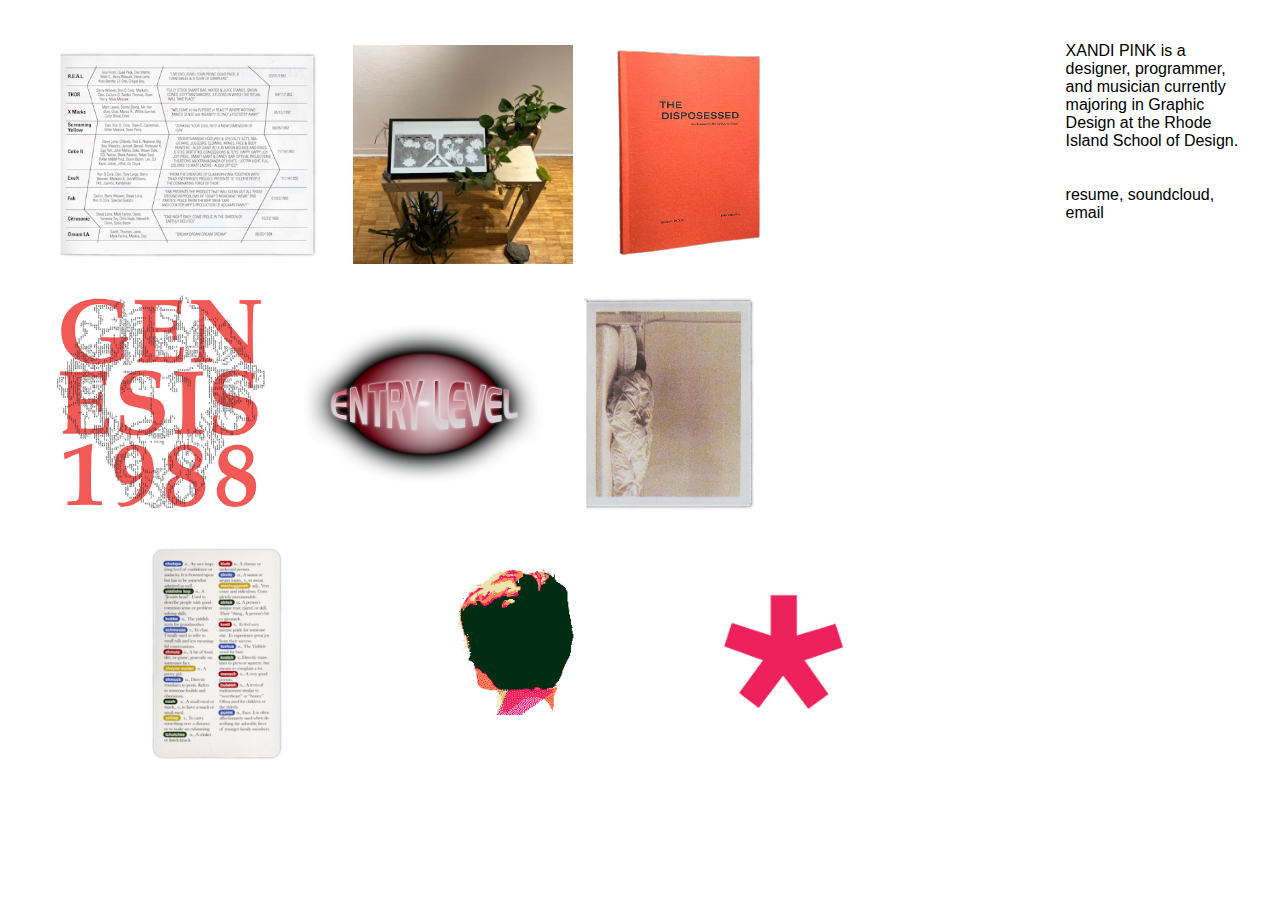
<file: index.html>
<!DOCTYPE html>
<html lang="en">
<head>
    <meta charset="UTF-8">
    <meta name="viewport" content="width=device-width, initial-scale=1.0">
    <title>XANDI PINK</title>
    <link rel = "stylesheet" href = "style.css">
    <link rel="shortcut icon" href="/other_assets/favicon.ico" type="image/x-icon">
<link rel="icon" href="/other_assets/favicon.ico" type="image/x-icon">
</head>
<body>
    <script src= "script.js"></script>
    <div class = "bodycontainer">
        <div class = "main">
           
                
        <div class = "gridcontainer">
                     <div class = "grid">
                        <div class = "iconsgrid"> <img   class = "icons" id = "catalogue" src = "/catalogue/catalogueW/icon.gif"></div>
                        <div class = "iconsgrid"> <img  class = "icons" id = "light_and_prospect" src = "/light_and_prospect/exhibition1.jpg"></div>
                        <div class = "iconsgrid"> <img  class = "icons" id = "disposessed" src = "/Disposessed/DisposessedW/icon.jpg"></div>
                       
                       
                        
                       
                    </div>
                    <div class = "grid">
                        <div class = "iconsgrid"> <img class = "icons" id = "genesis" src = "/genesis/icon.jpg"></div>
                        <div class = "iconsgrid"> <img  class = "icons" id = "entrylevel" src = "/entrylevel/icon2.jpg"></div>
                        <div class = "iconsgrid"> <img class = "icons"  id = "misczine" src = "/misczine/misczineW/icon.gif" ></div>
                       
                    </div>
                    <div class = "grid">

                        <div class = "iconsgrid"> <img class = "icons" id = "yiddish_card" src = "/yiddish_card/yiddish_cardW/icon.gif"></div>
                        <div class = "iconsgrid"> <img  class = "icons" id = "animation" src = "/animations/ennosh.gif"></div>
                        <div class = "iconsgrid"> <img  class = "icons" id = "p5" src = "/p5/p5logo.jpg"></div>
                    </div>
         </div>
                    <div class = "text">
                        <p> XANDI PINK is a designer, programmer, and musician currently majoring in Graphic Design at the Rhode Island School of Design. <br><br><br><a href = "https://www.dropbox.com/scl/fi/oqjpeao2ldhl5djjoz957/resume.pdf?rlkey=4dxmuiuv78h70bbibfj6vyrtl&e=1&st=skwgrqvf&dl=0">resume</a>, <a href = "https://soundcloud.com/xandixer-p">soundcloud</a>, <a href = "mailto:apink@risd.edu">email</a>
                   
        
                       
                    </div>
                    
                
    
       
            
            
        <!-- <div class = "taskbar">
         
          <img class = "icons" id = "catalogue" src = "/catalogue/cover.jpg">
           <img class = "icons" id = "yiddish_card" src = "/yiddish_card/front.jpg">
           <img class = "icons" id = "misczine" src = "/misczine/icon.jpg" >
           <img class = "icons" id = "genesis" src = "/genesis/icon.jpg">
           <img class = "icons" id = "disposessed" src = "Disposessed/icon.jpg">
       </div>    -->
            
        
    </div>
    

</body>
</html>
</file>
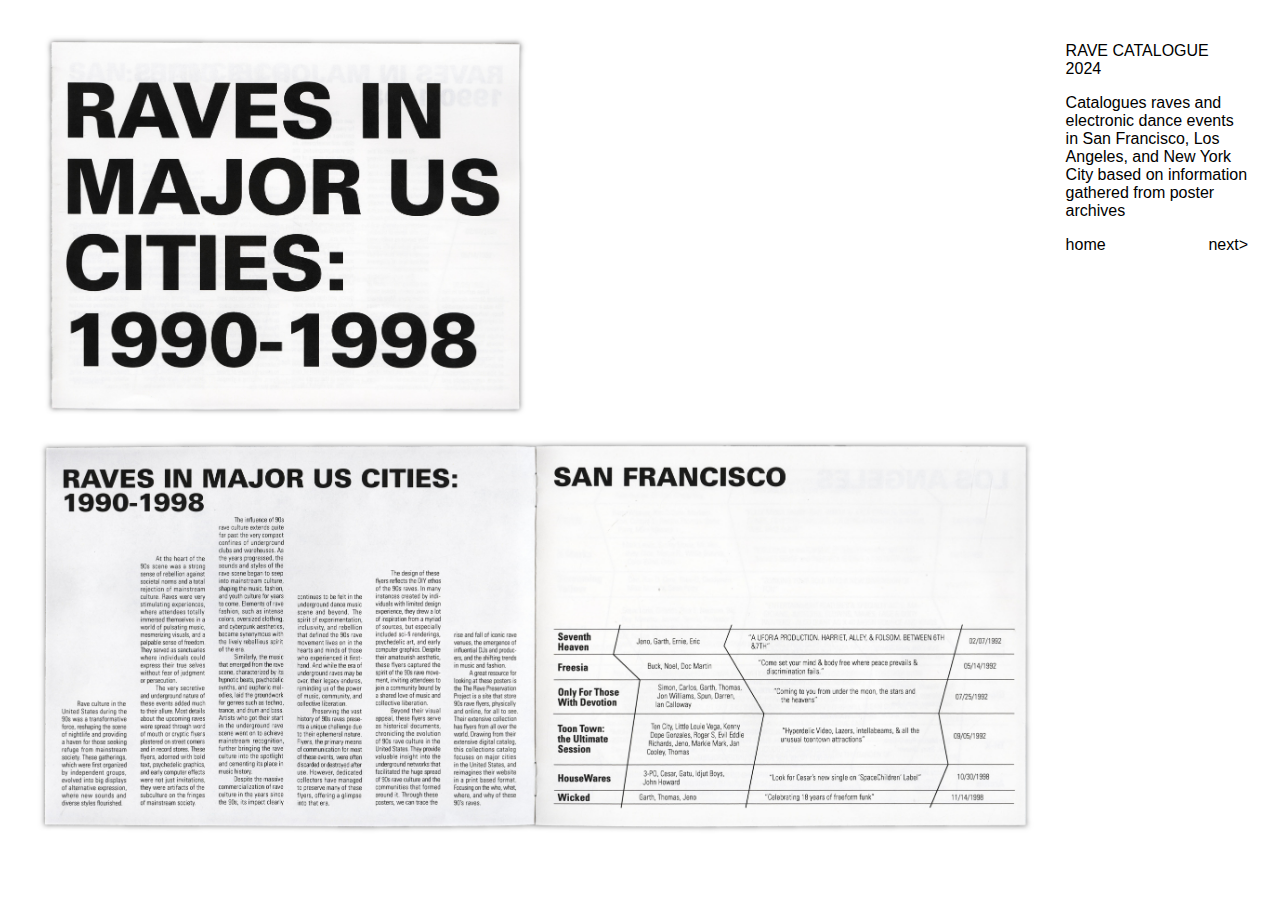
<file: catalogue.html>
<!DOCTYPE html>
<html lang="en">
<head>
    <meta charset="UTF-8">
    <meta name="viewport" content="width=device-width, initial-scale=1.0">
    <title>Document</title>
    <link rel = "stylesheet" href = "style.css">
    
</head>
<body>
    <script src= "script.js"></script>
    <div class = "bodycontainer">
        <div class = "main">
           
            <!-- <img id = "home" src = "/other_assets/newgif1.gif" style = "width:60px;height:60px;"> -->
             <div class = "projectgrid">
                <img  id = "first" class = "projectimg1" src = "/catalogue/catalogueW/cover.jpg" style = "width: 50%;">
                <img class = "projectimg1" src = "/catalogue/catalogueW/1.jpg" >
                <img class = "projectimg1" src = "/catalogue/catalogueW/2.jpg">
                
                <img class = "projectimg1"  src = "/catalogue/catalogueW/3.jpg" >
                
            </div>

         
            <div class = "text">
                <p></p>
                <span>RAVE CATALOGUE<br></span>
                <span>2024</span>
                <p>Catalogues raves and electronic dance events in San Francisco, Los Angeles, and New York City based on information gathered from poster archives</p>
                
                <a style = "float:right;" href = "light_and_prospect.html">&nbsp next></a>

                <a href = "index.html">home</a>
            </div>
            
        </div>
       
    </div>
    

</body>


</html>

<script>



</script>
</file>
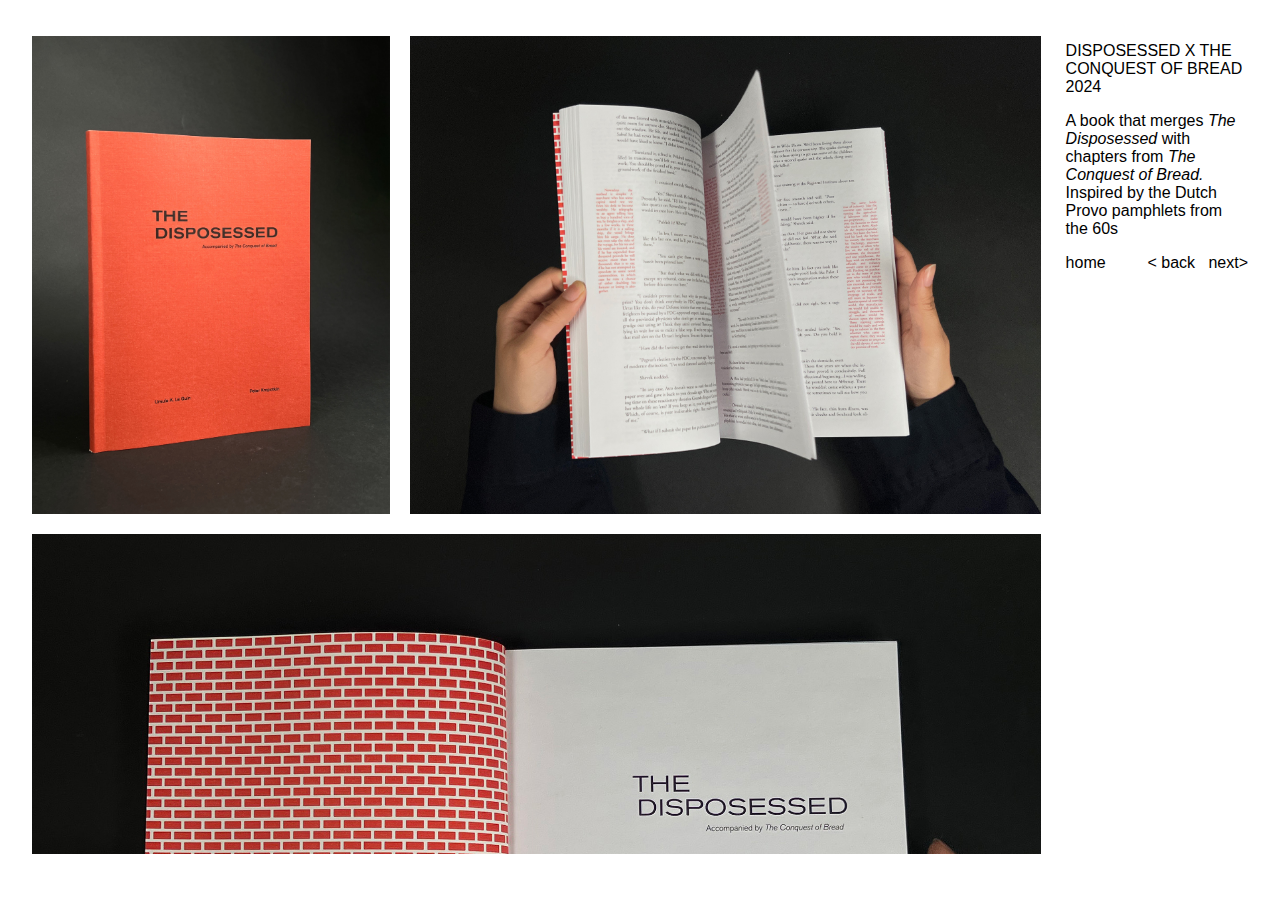
<file: disposessed.html>
<!DOCTYPE html>
<html lang="en">
<head>
    <meta charset="UTF-8">
    <meta name="viewport" content="width=device-width, initial-scale=1.0">
    <title>Document</title>
    <link rel = "stylesheet" href = "style.css">
    
</head>
<body>
    <script src= "script.js"></script>
    <div class = "bodycontainer">
        <div class = "main">
           
            <!-- <img id = "home" src = "/other_assets/newgif1.gif" style = "width:60px;height:60px;"> -->
             <div class = "projectgrid">
                <div class = "rowgrid">
                    <img class = "projectimg2" src = "Disposessed/cover.jpg" style = "width: 36%;height:36%">
                    <img class = "projectimg2" src = "Disposessed/1.jpg" style = "width: 63.1%;height:63.1%" >
                </div>
                <img class = "projectimg1" src = "Disposessed/4.jpg" style = "padding-bottom: 20px;" >
                <img class = "projectimg1" src = "Disposessed/2.jpg" style = "padding-bottom: 20px;" >
                <img class = "projectimg1" src = "Disposessed/3.jpg" >
                
                
            </div>

         
            <div class = "text">
                <p></p>
                <span>DISPOSESSED X THE CONQUEST OF BREAD<br></span>
                <span>2024</span>
                <p>A book that merges <span style = "font-style:italic">The Disposessed</span> with chapters from <span style = "font-style:italic">The Conquest of Bread.</span> Inspired by the Dutch Provo pamphlets from the 60s</p>
                
                <a style = "float:right;" href = "MISC.html">next></a>
                <span style = "float:right;"> <a  href = "genesis.html">&lt back</a><span>&nbsp&nbsp&nbsp</span></span>
                <a href = "index.html">home</a>
            </div>
            
        </div>
       
    </div>
    

</body>


</html>

<script>



</script>
</file>
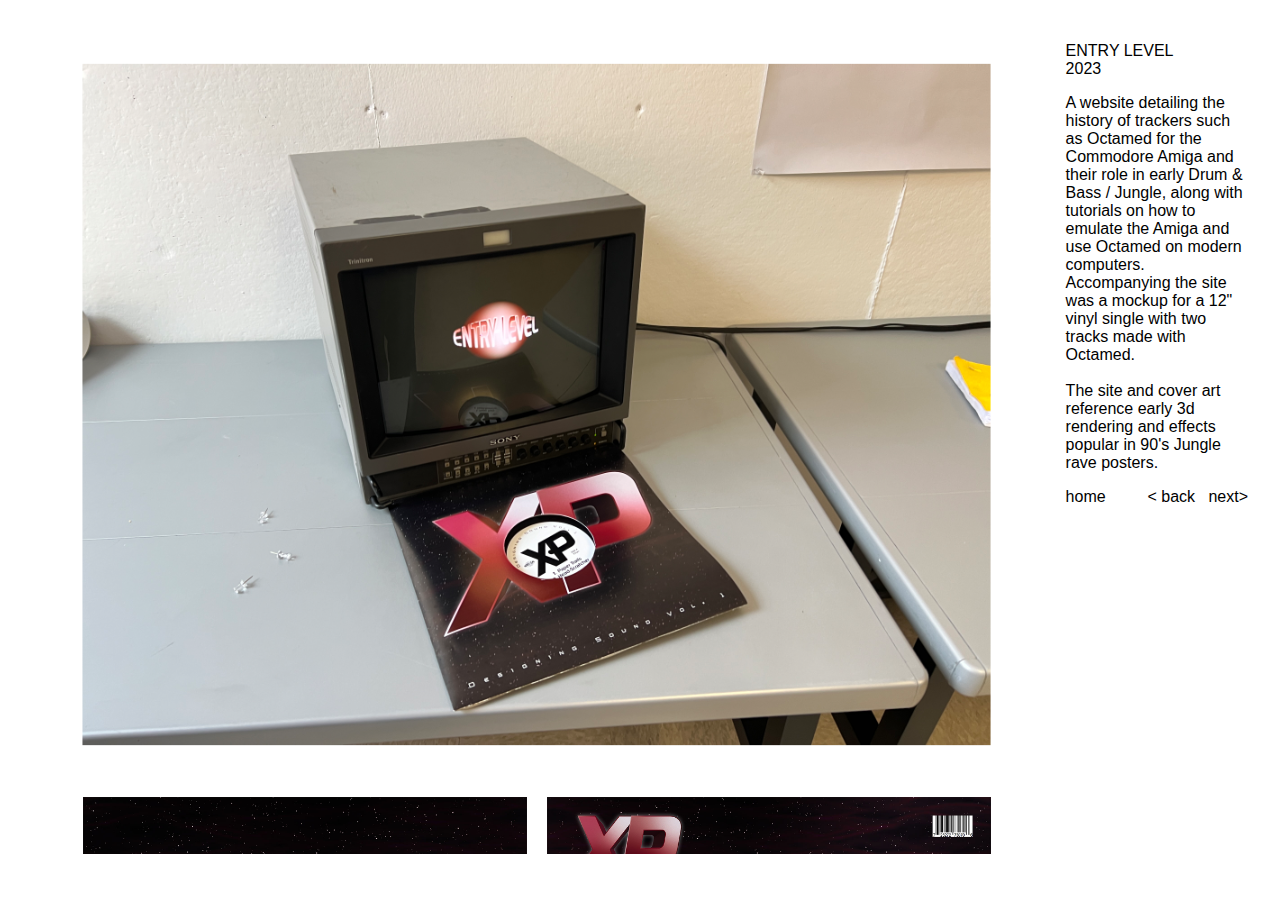
<file: entrylevel.html>
<!DOCTYPE html>
<html lang="en">
<head>
    <meta charset="UTF-8">
    <meta name="viewport" content="width=device-width, initial-scale=1.0">
    <title>Document</title>
    <link rel = "stylesheet" href = "style.css">
    
</head>
<body>
    <script src= "script.js"></script>
    <div class = "bodycontainer">
        <div class = "main">
           
            <!-- <img id = "home" src = "/other_assets/newgif1.gif" style = "width:60px;height:60px;"> -->
             <div class = "projectgrid">
               
                <img class = "projectimg1" src = "entrylevel/entrylevel.JPG" style = "transform: scale(90%);">
                <div class = "rowgrid">
                    <img class = "projectimg2" src = "entrylevel/recordcover1.jpg">
                    <img class = "projectimg2" src = "entrylevel/recordcover2.jpg" >
                </div>
                <img class = "projectimg1" src = "entrylevel/entrylevel1.gif" >
                <img class = "projectimg1" src = "entrylevel/2.gif" >
                <img class = "projectimg1" src = "entrylevel/notfound.png" style = "transform: scale(90%); ">
                
                
            </div>

         
            <div class = "text">
                <p></p>
                <span>ENTRY LEVEL<br></span>
                <span>2023</span>
                <p>A website detailing the history of trackers such as Octamed for the Commodore Amiga and their role in early Drum & Bass / Jungle, along with tutorials on how to emulate the Amiga and use Octamed on modern computers. Accompanying the site was a mockup for a 12" vinyl single with two tracks made with Octamed.  <br><br>
                    The site and cover art reference early 3d rendering and effects popular in 90's Jungle rave posters.
                </p>
                <a style = "float:right;" href = "animation.html">next></a>
                <span style = "float:right;"> <a  href = "MISC.html">&lt back</a><span>&nbsp&nbsp&nbsp</span></span>
                <a href = "index.html">home</a>
            </div>
            
        </div>
       
    </div>
    

</body>


</html>

<script>



</script>
</file>
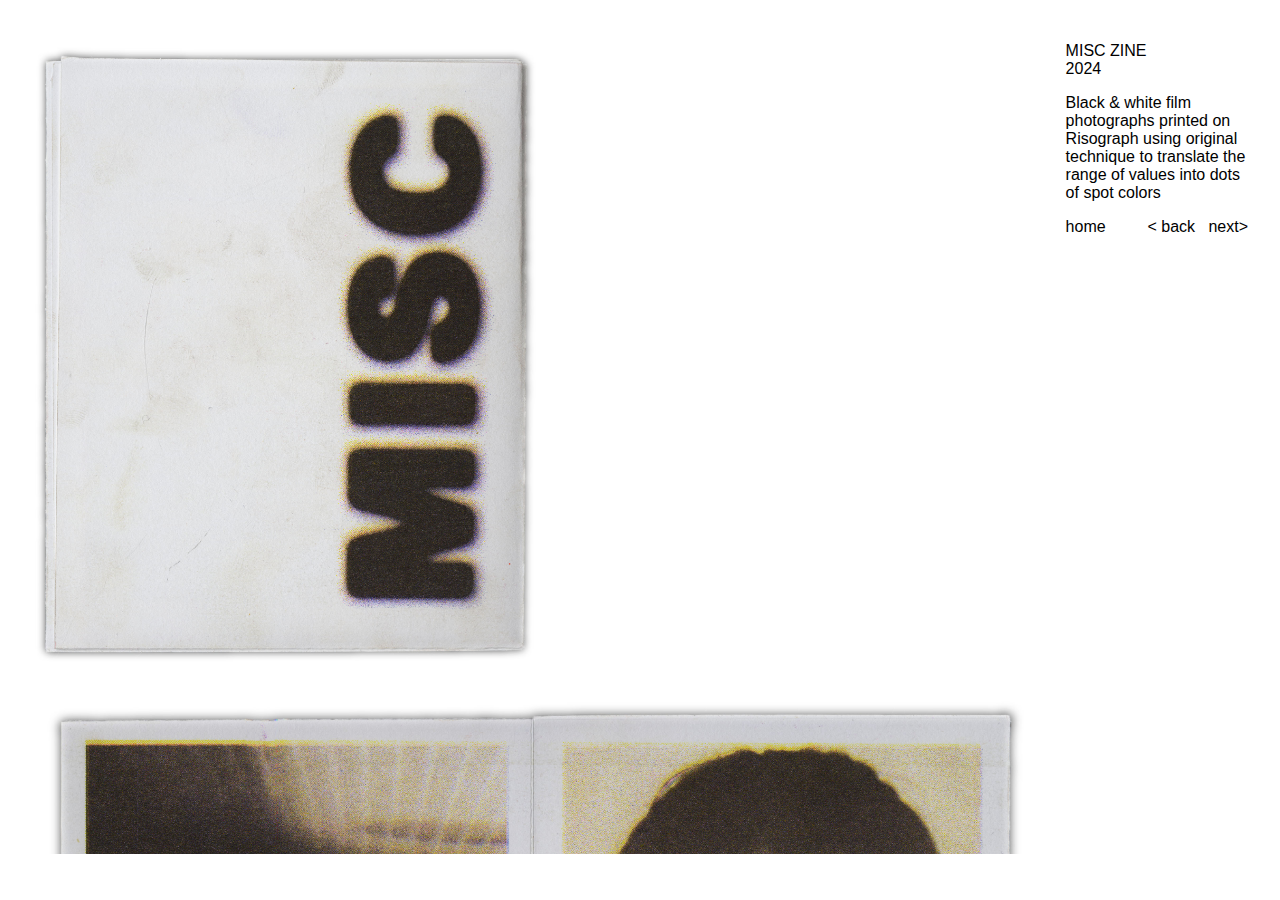
<file: MISC.html>
<!DOCTYPE html>
<html lang="en">
<head>
    <meta charset="UTF-8">
    <meta name="viewport" content="width=device-width, initial-scale=1.0">
    <title>Document</title>
    <link rel = "stylesheet" href = "style.css">
    
</head>
<body>
    <script src= "script.js"></script>
    <div class = "bodycontainer">
        <div class = "main">
           
            <!-- <img id = "home" src = "/other_assets/newgif1.gif" style = "width:60px;height:60px;"> -->
             <div class = "projectgrid">
                <img  id = "first" class = "projectimg1" src = "misczine/misczineW/cover.jpg" style = "width: 50%;">
                <img class = "projectimg1" src = "misczine/misczineW/1.jpg" >
                <img class = "projectimg1" src = "misczine/misczineW/2.jpg" >
                <img class = "projectimg1" src = "misczine/misczineW/3.jpg" >
                
                <div class = "rowgrid">
                    <img class = "projectimg2" src = "misczine/closeup1.jpg">
                    <img class = "projectimg2" src = "misczine/closeup2.jpg" >
                </div>
                
            </div>

         
            <div class = "text">
                <p></p>
                <span>MISC ZINE<br></span>
                <span>2024</span>
                <p>Black & white film photographs printed on Risograph using original technique to translate the range of values into dots of spot colors</p>
                <a style = "float:right;" href = "entrylevel.html">next></a>
                <span style = "float:right;"> <a  href =  "disposessed.html">&lt back</a><span>&nbsp&nbsp&nbsp</span></span>
                <a href = "index.html">home</a>
            </div>
            
        </div>
       
    </div>
    

</body>


</html>

<script>



</script>
</file>
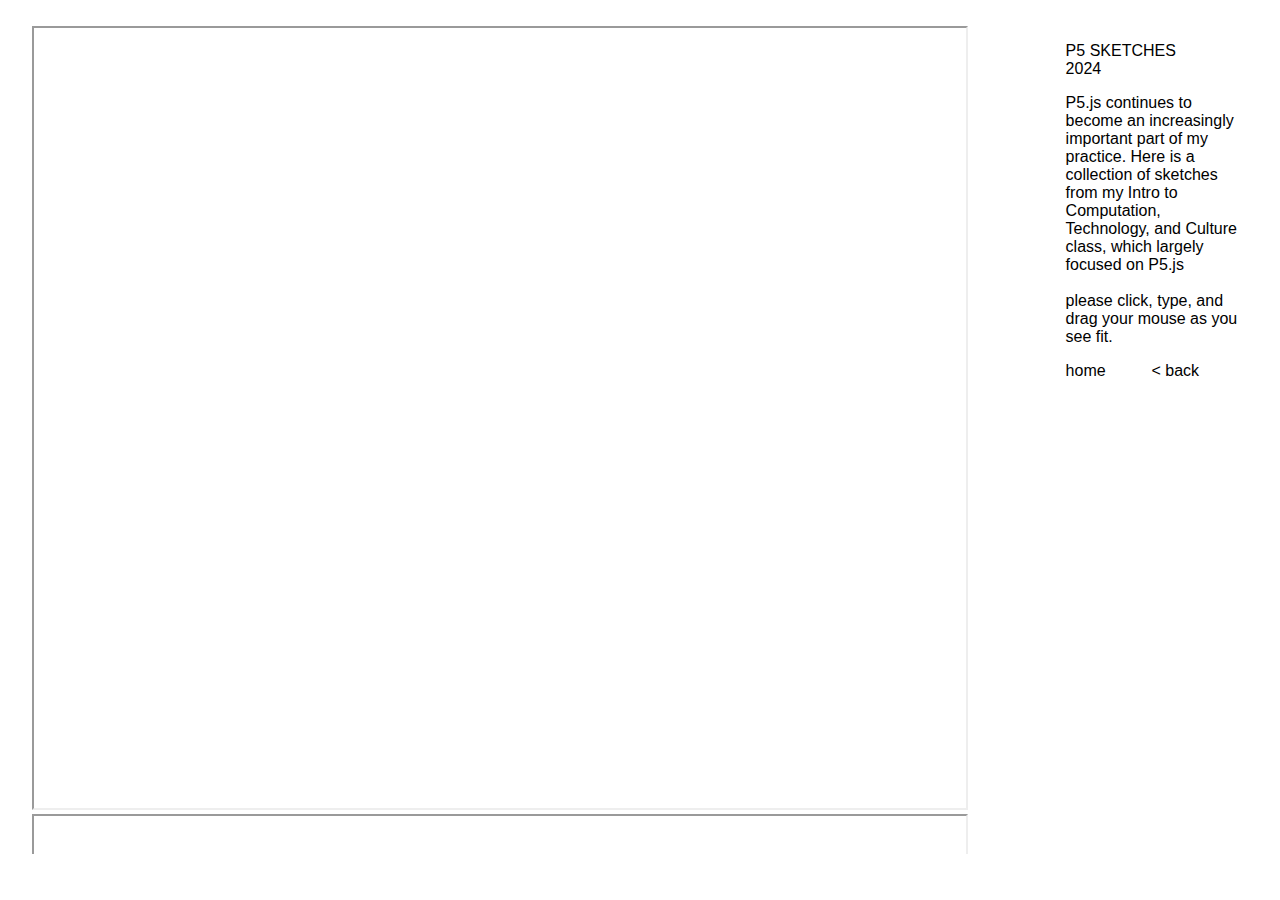
<file: p5.html>
<!DOCTYPE html>
<html lang="en">
<head>
    <meta charset="UTF-8">
    <meta name="viewport" content="width=device-width, initial-scale=1.0">
    <title>Document</title>
    <link rel = "stylesheet" href = "style.css">
    
</head>
<body>
    <script src= "script.js"></script>
    <div class = "bodycontainer">
        <div class = "main">
           
            <!-- <img id = "home" src = "/other_assets/newgif1.gif" style = "width:60px;height:60px;"> -->
             <div class = "projectgrid">
            
             
                <iframe class = "projectimg1" src="https://editor.p5js.org/Commodoor64/full/-OAzP9WnR"style = "width:92.3%;height:94.2%"></iframe>
                <iframe class = "projectimg1" src="https://editor.p5js.org/Commodoor64/full/vcxqtAePz"style = "width:92.3%;height:94.2%"></iframe>
                <iframe class = "projectimg1" src="https://editor.p5js.org/Commodoor64/full/-vguf2Fg1"style = "width:92.3%;height:94.2%"></iframe>
                <iframe class = "projectimg1" src="https://editor.p5js.org/Commodoor64/full/uHCzL5dE_"style = "width:92.3%;height:94.2%"></iframe>
                <iframe class = "projectimg1" src="https://editor.p5js.org/Commodoor64/full/PHatUWv3x"style = "width:92.3%;height:94.2%"></iframe>
               
            </div>

         
            <div class = "text">
                <p></p>
                <span>P5 SKETCHES<br></span>
                <span>2024</span>
                <p>P5.js continues to become an increasingly important part of my practice. Here is a collection of sketches from my Intro to Computation, Technology, and Culture class, which largely focused on P5.js <br><br> please click, type, and drag your mouse as you see fit.</p>
                
                <div style = "float:right;" >&nbsp&nbsp&nbsp&nbsp&nbsp&nbsp&nbsp&nbsp</div>
                <span style = "float:right;"> <a  href = "animation.html">&lt back</a><span>&nbsp&nbsp&nbsp</span></span>
                <a href = "index.html">home</a>
            </div>
            
        </div>
       
    </div>
    

</body>


</html>

<script>



</script>
</file>
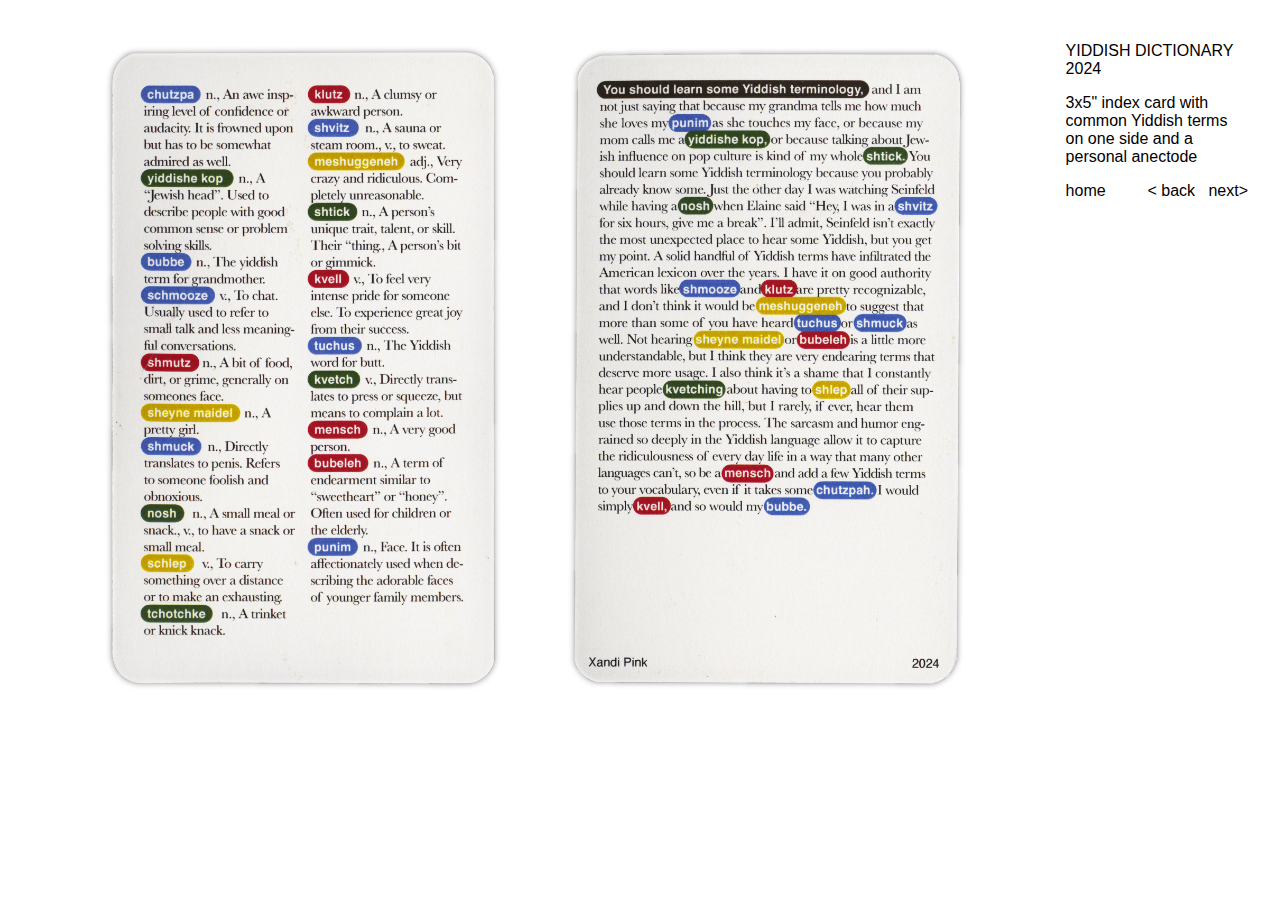
<file: yiddishcard.html>
<!DOCTYPE html>
<html lang="en">
<head>
    <meta charset="UTF-8">
    <meta name="viewport" content="width=device-width, initial-scale=1.0">
    <title>Document</title>
    <link rel = "stylesheet" href = "style.css">
    
</head>
<body>
    <script src= "script.js"></script>
    <div class = "bodycontainer">
        <div class = "main">
           
            <!-- <img id = "home" src = "/other_assets/newgif1.gif" style = "width:60px;height:60px;"> -->
             <div class = "projectgrid">
               <div class = "rowgrid">

                <img class = "projectimg2"  src = "yiddish_card/yiddish_cardW/front.jpg" >
                <img class = "projectimg2"  src = "yiddish_card/yiddish_cardW/back.jpg" >
               </div>
            </div>

         
            <div class = "text">
                <p></p>
                <span>YIDDISH DICTIONARY<br></span>
                <span>2024</span>
                <p>3x5" index card with common Yiddish terms on one side and a personal anectode </p>
                
                <a style = "float:right;" href = "genesis.html">next></a>
                <span style = "float:right;"> <a  href = "light_and_prospect.html">&lt back</a><span>&nbsp&nbsp&nbsp</span></span>
                <a href = "index.html">home</a>
            </div>
            
        </div>
       
    </div>
    

</body>


</html>

<script>



</script>
</file>
<file: style.css>
body{
    background-color: white;
    display:flex;
    justify-content: center;
}
.bodycontainer{
    padding-top:2vh;
    background-color:white;
    width:95vw;
    height:92vh;
    display:flex;
    flex-direction: column;
}
.main{
    background-color:white;
    width:100%;
    height:98%;
    display:flex;   
    flex:1;
    flex-direction: row;
    overflow:hidden;
}
.taskbar{
    background-color:white;
    height:7%;
    width:100%;
    display:flex;
    justify-content:center;
    
}
.images{
    background-color:white;
    display:flex;
    flex-direction: column;
    width:81%;
    justify-content: center;
    align-items: center;
}
.imagescontainter{
    display:flex;
    flex-direction: row;
    justify-content: center;
    
}
.text{
    margin-left:2%;
    background-color:white;
    width:15%;
    height:100%;
    font-family: Helvetica, sans-serif;
    color:black;
}
.icons{
    display: flex;
    flex-direction: column;
    height:100%;
    padding:2%;
    filter:brightness(100%);
    justify-content: center;
    align-items: center;
    margin:auto;
}

.icons:hover{
  
    filter:brightness(100%);
    transform: scale(110%);
    
}

.nav{
    
    align-self: center;
   
}
.vertbar{
    
   
    width:100%;
    height:100%;
    
}
.gridcontainer{
    background-color:white;
    width:60%;
    padding-right: 23%;
    display:flex;
    flex-direction:column;
}
.imagetext{
    display:flex;
    
    flex-direction: row;
}
.grid{
    display: flex;
    width:100%;
    height:30%;
    justify-content: flex-start;
}

.projectgrid{
    box-sizing: border-box;
    width:100%;
    height:100;
    flex:1;
    justify-content: center;
    display:block;
    flex-direction:column;
    overflow-y: auto;
  
 
   
}
.rowgrid{
    display:flex;
    flex-direction: row;
    justify-content: center;
   

}
.projectimg2{
    padding:10px;
    width: 44%;
    padding-bottom:20px;
}
.projectimg3{
    padding:20px;
    width: 50%;
    height: 50%;
    padding-bottom:150px;
}
.projectimg4{
    padding:20px;
 
    width:30%;
    height:30%;
    padding-bottom:150px;
}

.projectimg1{
    width:100%;
    
}
.iconsgrid{
    padding:2%;
    flex: 2;
    
    
    
}
a{
    color:black;
    text-decoration: none;
}
a:hover{
    text-decoration: underline;
    cursor:pointer;
}
</file>
